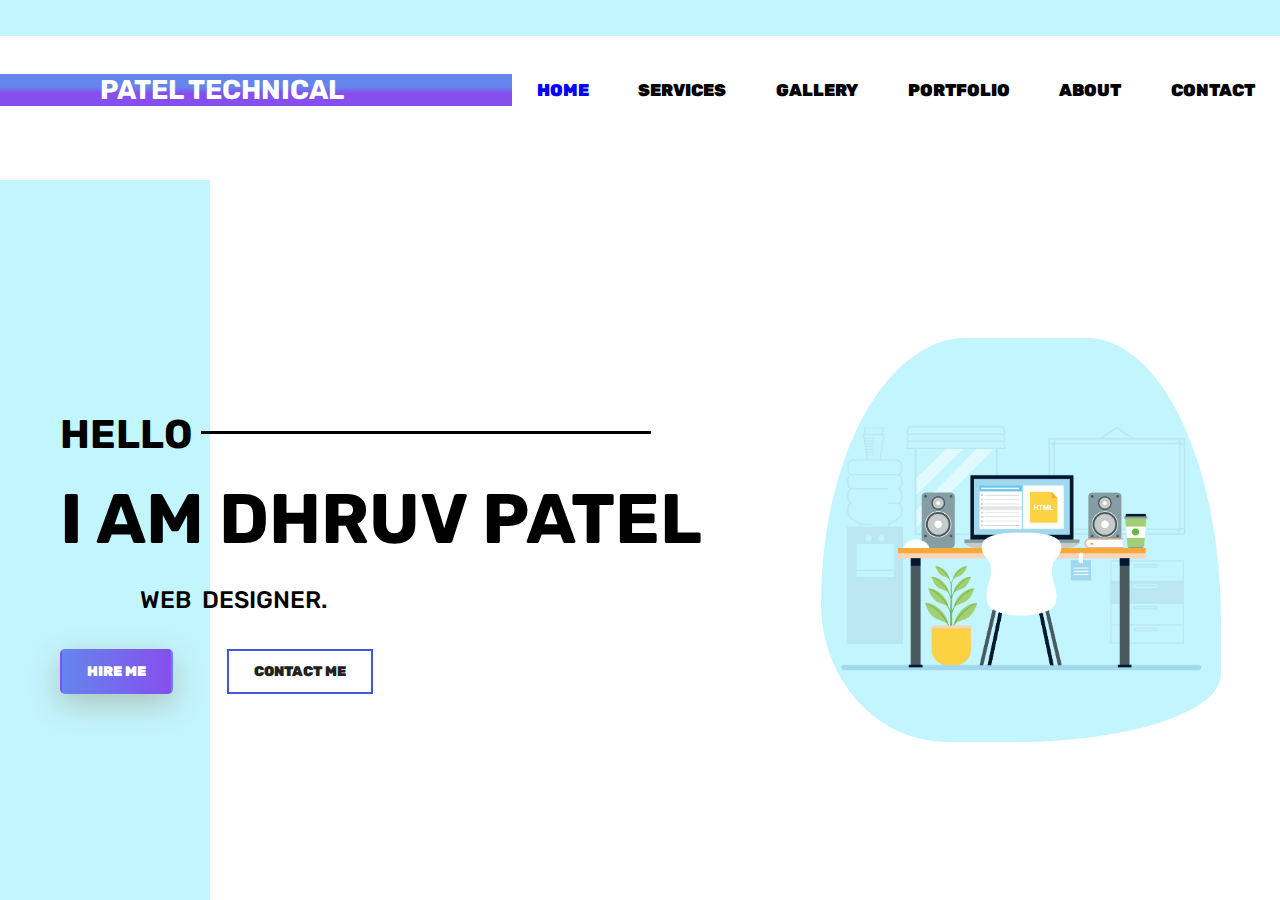
<file: Website Design 1/index.html>
<!DOCTYPE html>
<html lang="en">
<head>
    <meta charset="UTF-8">
    <meta name="viewport" content="width=device-width, initial-scale=1.0">
    <title>Web design 2</title>
    <link rel="stylesheet" type="text/css" href="style.css">
    <link rel="preconnect" href="https://fonts.gstatic.com">
<link href="https://fonts.googleapis.com/css2?family=Rubik&display=swap" rel="stylesheet">
</head>
<body>
    <header>
        <section class="navsection">
            <div class="logo">
                <h1>Patel Technical</h1>
            </div>
            <nav>
                <a href="#">Home</a>
                <a href="#">Services</a>
                <a href="#">Gallery</a>
                <a href="#">Portfolio</a>
                <a href="#">About</a>
                <a href="#">Contact</a>
            </nav>
        </section>

        <main>
            <div class="leftside">
                <h3>Hello</h3>
                <h1>I am Dhruv Patel</h1>
                <h2>Web Designer.</h2>
                <a class="btn1" href="#">Hire Me</a>
                <a class="btn2" href="#">Contact Me</a>
            </div>
            <div class="rightside">
                <img src="Resources\cartoon desk.png" width="600px" height="600px">   
            </div>
        </main>
    </header>
</body>
</html>
</file>
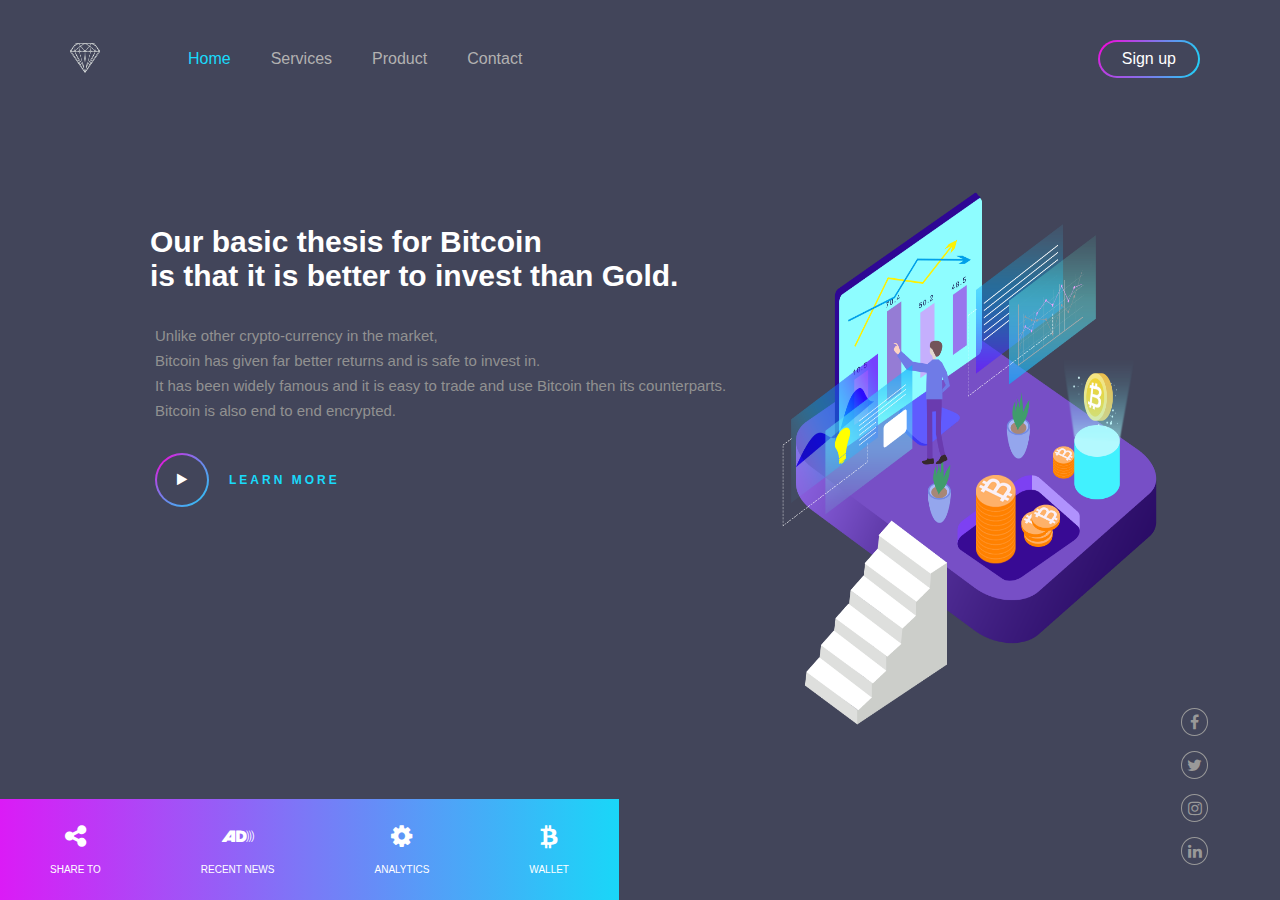
<file: Website Design 2/index.html>
<!DOCTYPE html-5>
<html>
<head>
    <Title>Crpto currency </Title>
    <link rel="stylesheet" type="text/css" href="style.css">
    <link rel="stylesheet" type="text/css" href="https://stackpath.bootstrapcdn.com/font-awesome/4.7.0/css/font-awesome.min.css">

</head>
<body>
    <div class="container">
        <div class="menu">
            <ul>
                <li class="logo"><img src="resources\PinClipart.com_diamond-images-clipart_206343.png"></li>
                <li class="active">Home</li>
                <li>Services</li>
                <li>Product</li>
                <li>Contact</li>
                <li><a href"#" class="signup-btn"><span>Sign up</span></a></li>
            </ul>
        </div>
        <div class="banner">
            <div class="app-text">
                <h1>Our basic thesis for Bitcoin<br> is that it is better to invest than Gold.</h1>
                <p>Unlike other crypto-currency in the market,<br> Bitcoin has given far better returns and is safe to invest in. <br>It has been widely famous and it is easy to trade and use Bitcoin then its counterparts.<br> Bitcoin is also end to end encrypted.</p>
                <div class="playbtn">
                    <div class="playbtn-innr"><i class="fa fa-play"></i></div>
                    <small><b>Learn more</b></small>
                </div>
            </div>
            <div class="app-picture">
                <img src="resources\bitcoin.png">
            </div>
        </div>

        <div class="quicklinks">
            <ul>
                <li><i class="fa fa-share-alt"></i><p>Share To</p></li>
                <li><i class="fa fa-audio-description"></i><p>Recent News</p></li>
                <li><i class="fa fa-cog"></i><p>Analytics</p></li>
                <li><i class="fa fa-btc"></i><p>Wallet</p></li>

            </ul>
        </div>

        <div class="socialicons">
            <ul>
                <li><a href="#"><i class="fa fa-facebook"></i></a></li>
                <li><a href="#"><i class="fa fa-twitter"></i></a></li>
                <li><a href="#"><i class="fa fa-instagram"></i></a></li>
                <li><a href="#"><i class="fa fa-linkedin"></i></a></li>
            </ul>
        </div>
    </div>
</body>
</html>
</file>
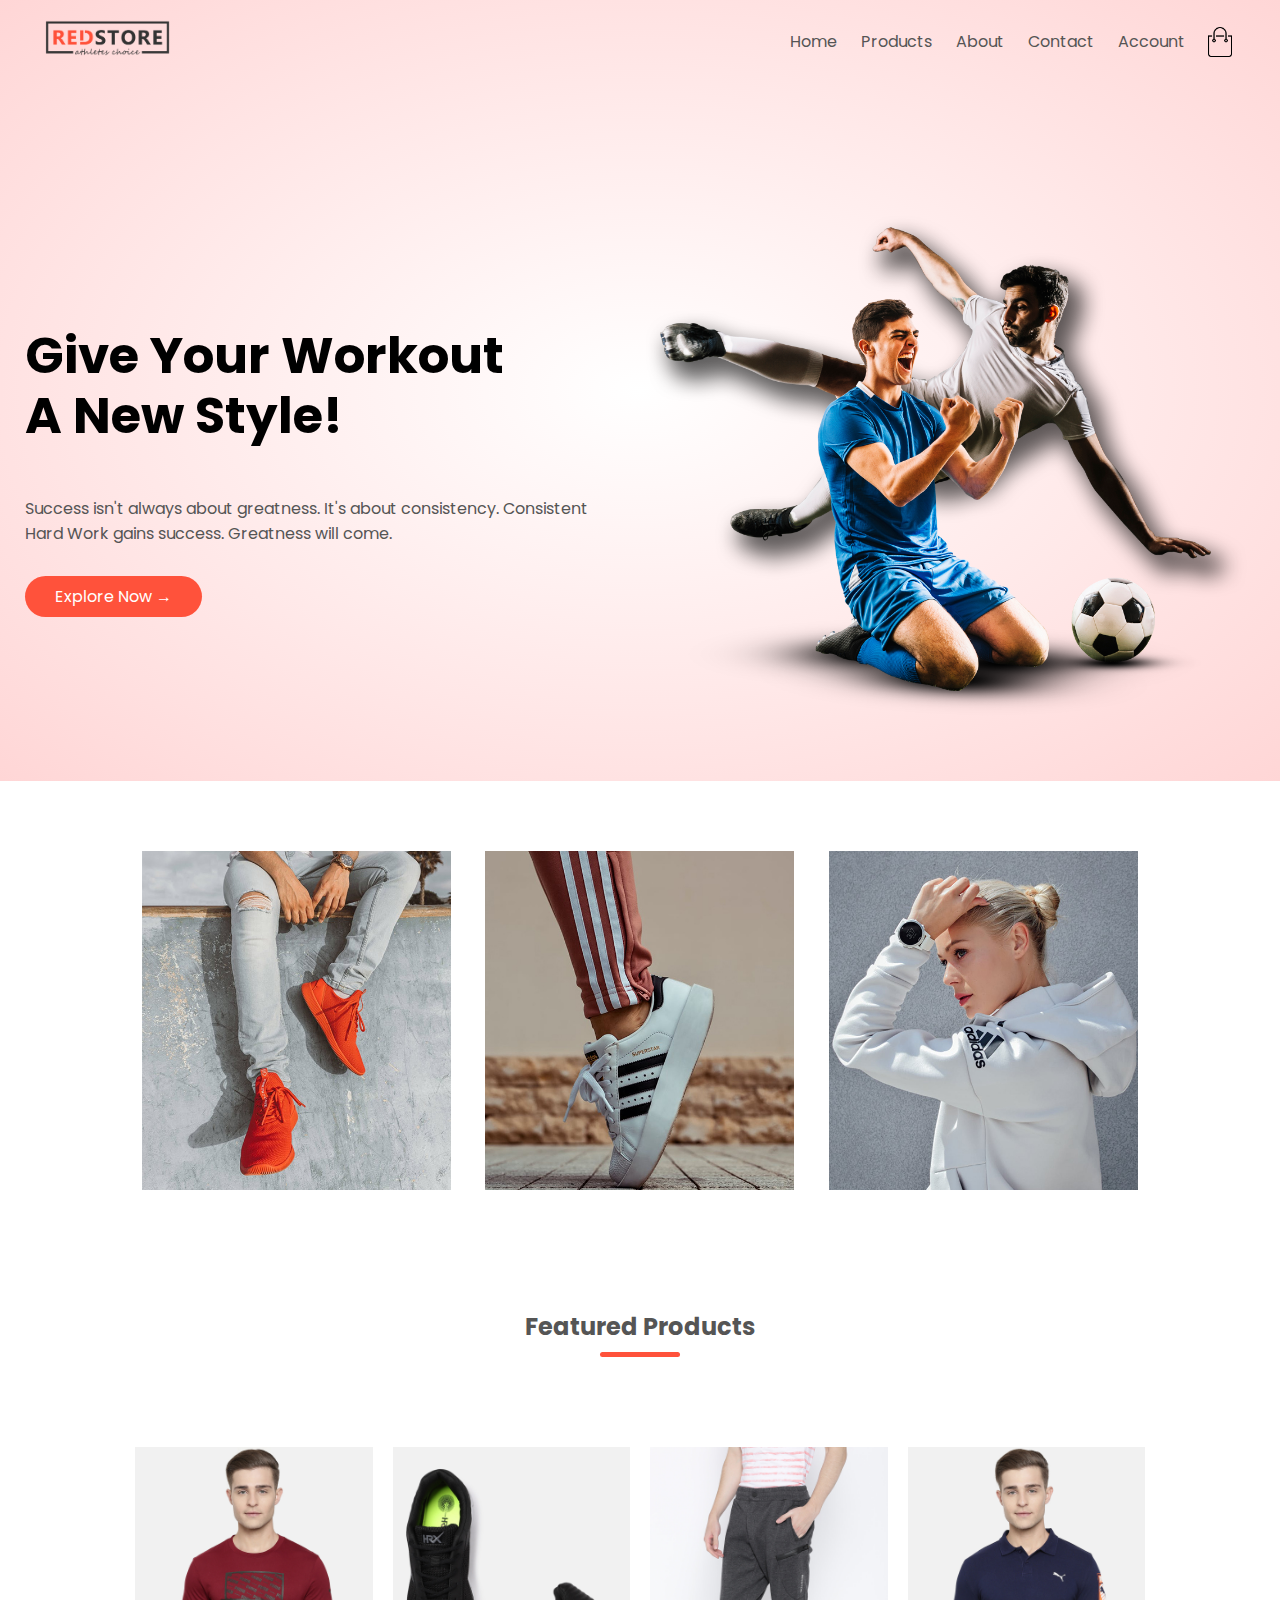
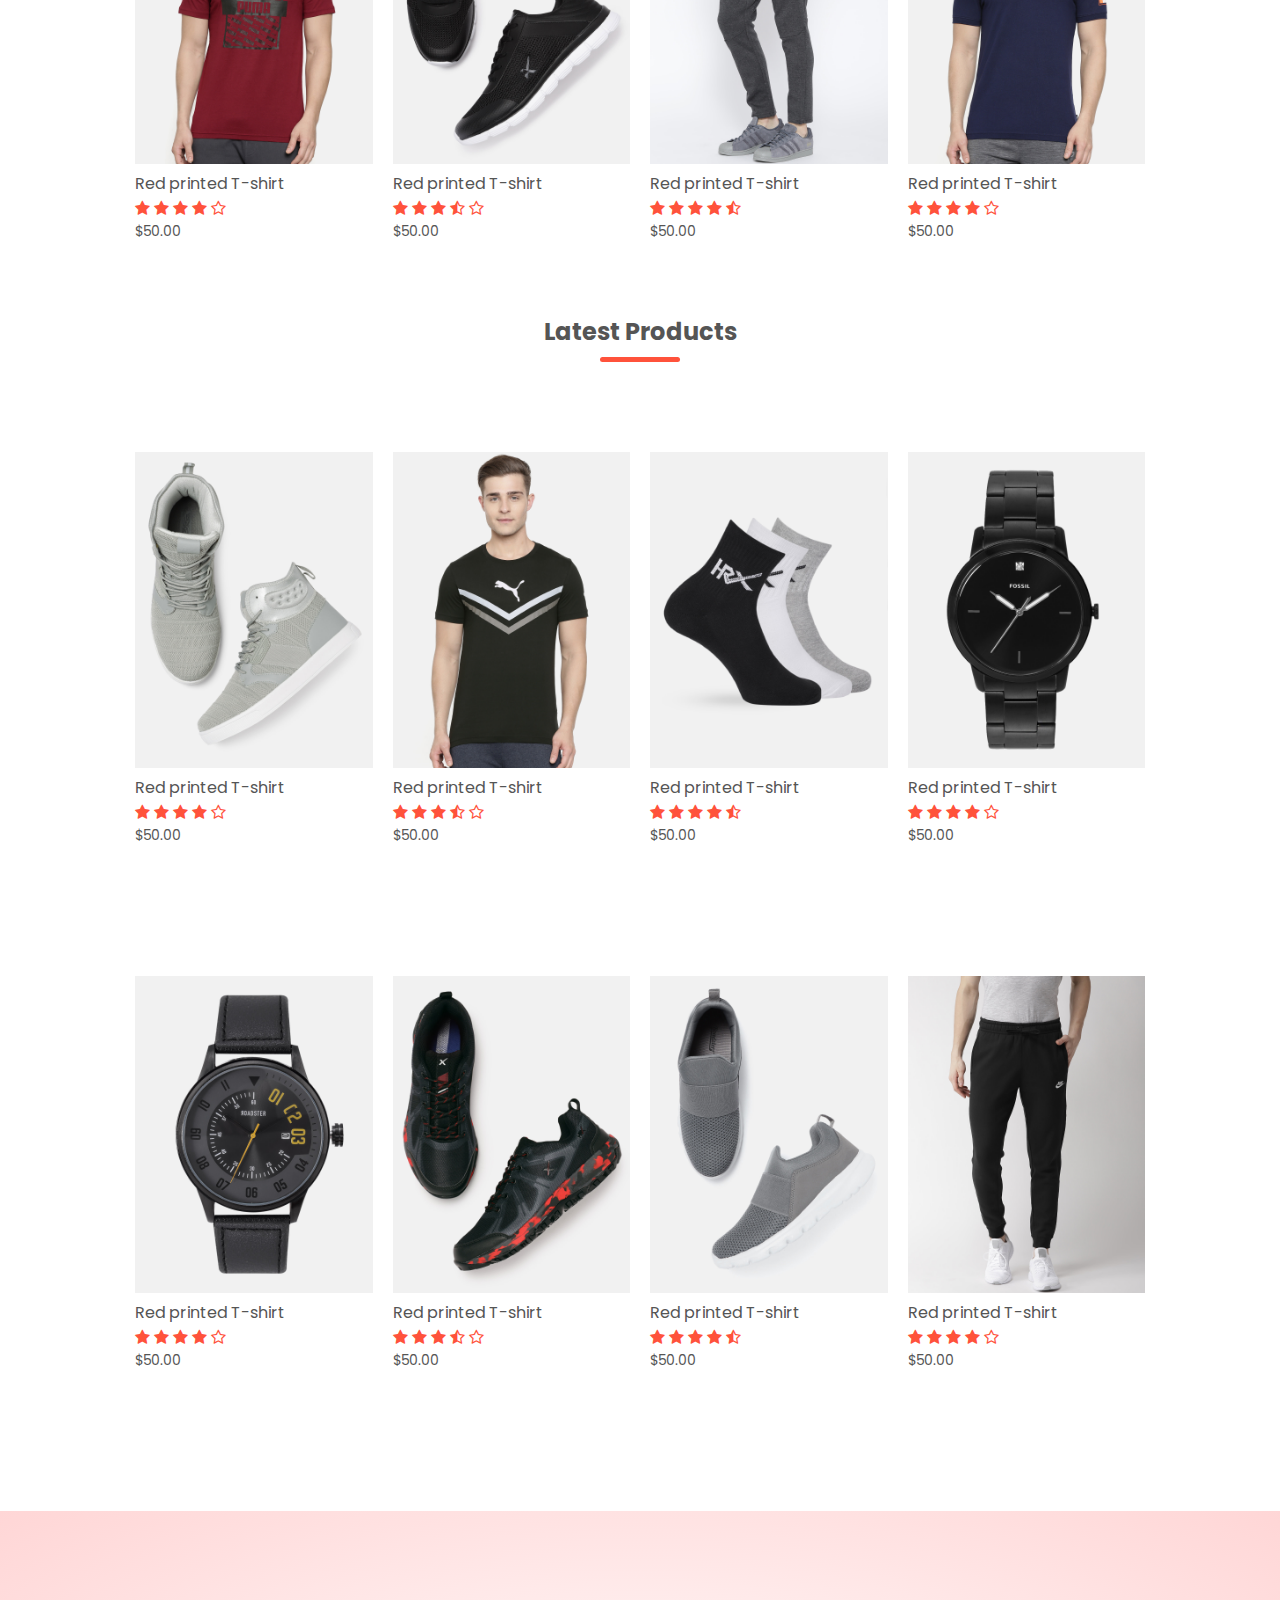
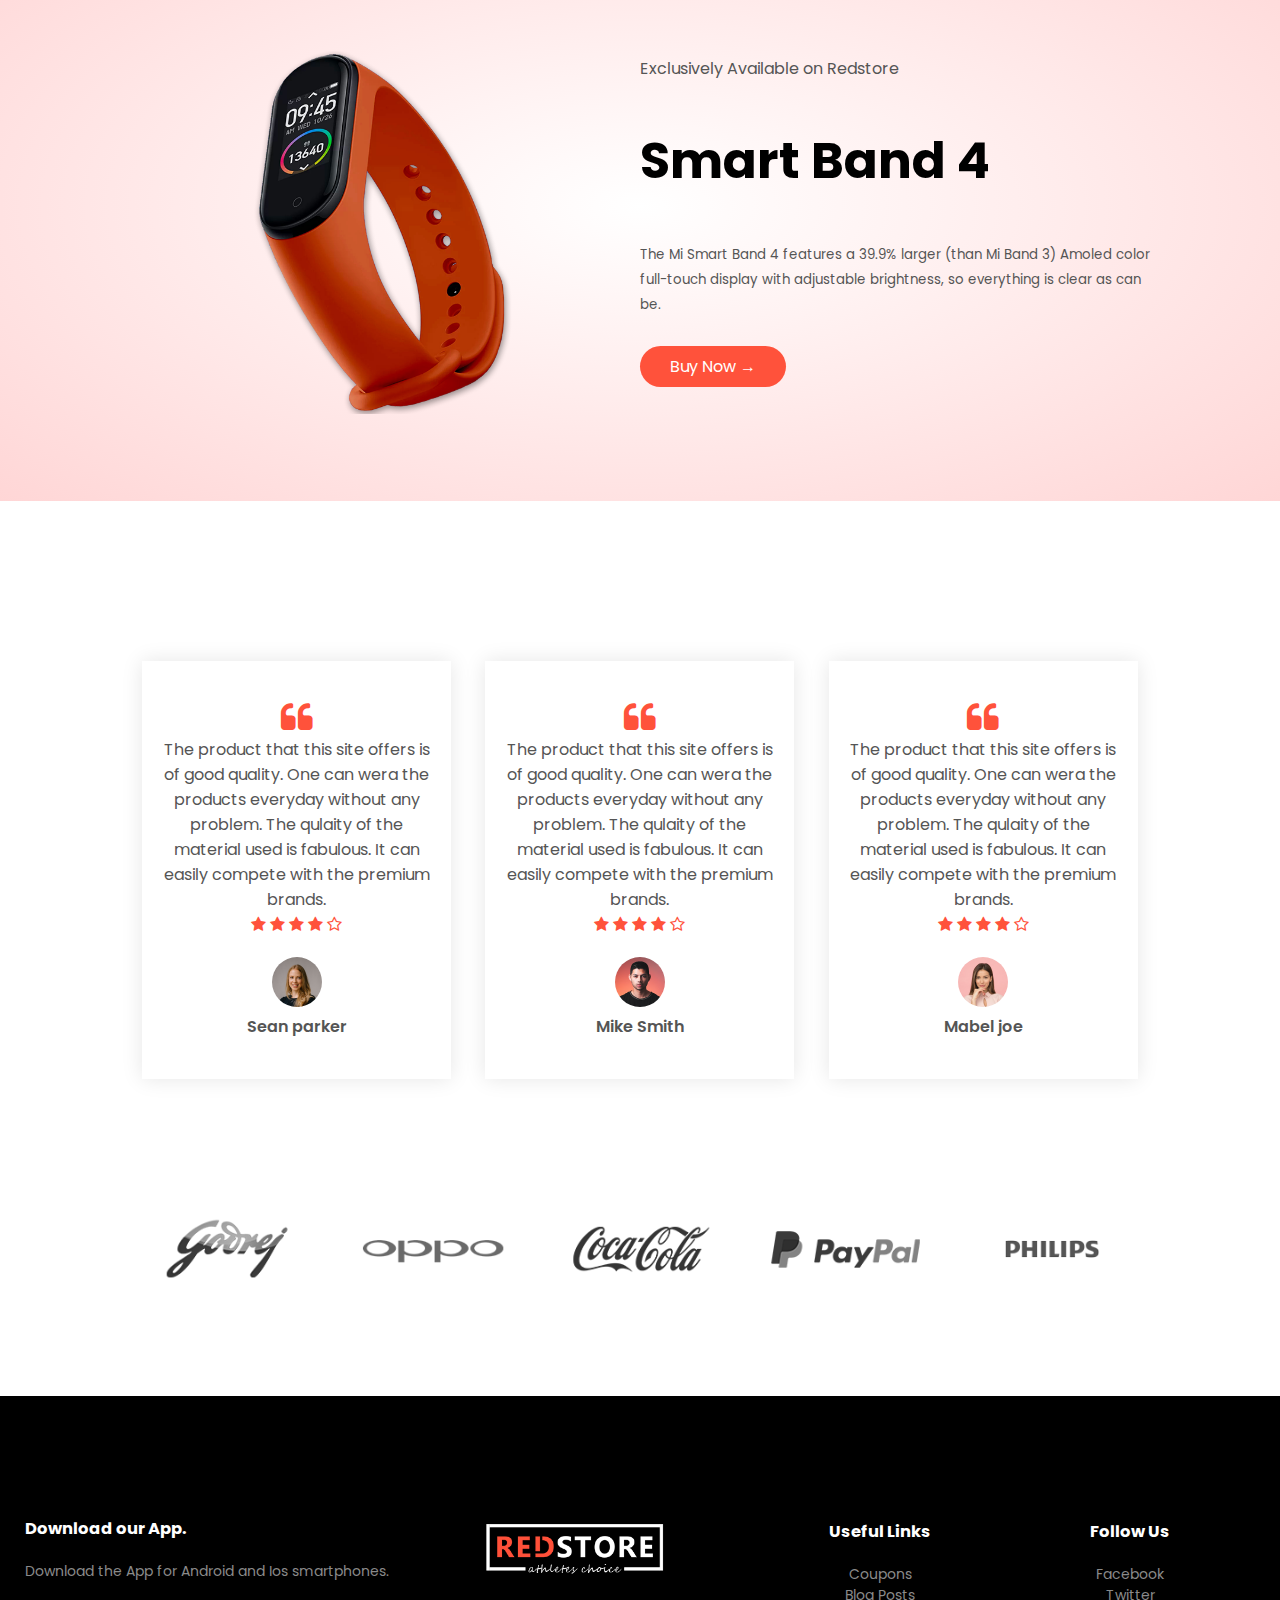
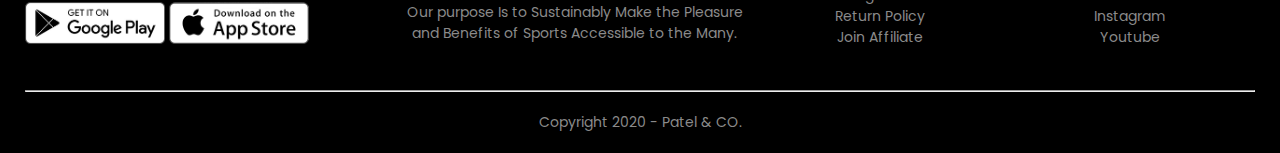
<file: Website Design 3/INDEX.HTML>
<!DOCTYPE html>
<html lang="en">

<head>
    <meta charset="UTF-8">
    <meta name="viewport" content="width=device-width" , initial scale=1.0>
    <title>Redstore | E-commerce Website</title>
    <link rel="stylesheet" type="text/css" href="style.css">
    <link rel="preconnect" href="https://fonts.gstatic.com">
    <link href="https://fonts.googleapis.com/css2?family=Poppins:wght@300;400;500;600;700&display=swap"
        rel="stylesheet">
    <link rel="stylesheet" href="https://stackpath.bootstrapcdn.com/font-awesome/4.7.0/css/font-awesome.min.css">
</head>

<body>
    <div class="header">
        <div class="container">
            <div class="navbar">
                <div class="logo">
                    <img src="images/logo.png" width="125px">
                </div>
                <nav>
                    <ul id="MenuItems">
                        <li><a href="INDEX.HTML">Home</a></li>
                        <li><a href="products.html">Products</a></li>
                        <li><a href="">About</a></li>
                        <li><a href="">Contact</a></li>
                        <li><a href="">Account</a></li>
                    </ul>
                </nav>
                <img src="images/cart.png" width="30px" height="30px">
                <img src="images/menu.png" class="menu-icon" onclick="menutoggle()">
            </div>
            <div class="row">
                <div class="col-2">
                    <h1> Give Your Workout<br> A New Style! </h1>
                    <p>Success isn't always about greatness. It's about consistency. Consistent<br> Hard Work gains
                        success. Greatness will come.</p>
                    <a href="products.html" class="btn">Explore Now &#8594</a>
                </div>
                <div class="col-2">
                    <img src="images/image1.png">
                </div>
            </div>
        </div>
    </div>



    <!----------featured categories----------->


    <div class="categories">
        <div class="small-container">
            <div class="row">
                <div class="col-3">
                    <img src="images/category-1.jpg">
                </div>
                <div class="col-3">
                    <img src="images/category-2.jpg">
                </div>
                <div class="col-3">
                    <img src="images/category-3.jpg">
                </div>
            </div>
        </div>
    </div>



    <!----------featured products---------->

    <div class="small-container">
        <h2 class="title">Featured Products</h2>
        <div class="row">
            <div class="col-4">
                <a href="product-details.html"><img src="images/product-1.jpg"></a>
                <a href="product-details.html"></a>
                <h4>Red printed T-shirt</h4></a>
                <div class="rating">
                    <i class="fa fa-star"></i>
                    <i class="fa fa-star"></i>
                    <i class="fa fa-star"></i>
                    <i class="fa fa-star"></i>
                    <i class="fa fa-star-o"></i>
                </div>
                <p> $50.00</p>
            </div>
            <div class="col-4">
                <img src="images/product-2.jpg">
                <h4>Red printed T-shirt</h4>
                <div class="rating">
                    <i class="fa fa-star"></i>
                    <i class="fa fa-star"></i>
                    <i class="fa fa-star"></i>
                    <i class="fa fa-star-half-o"></i>
                    <i class="fa fa-star-o"></i>
                </div>
                <p> $50.00</p>
            </div>
            <div class="col-4">
                <img src="images/product-3.jpg">
                <h4>Red printed T-shirt</h4>
                <div class="rating">
                    <i class="fa fa-star"></i>
                    <i class="fa fa-star"></i>
                    <i class="fa fa-star"></i>
                    <i class="fa fa-star"></i>
                    <i class="fa fa-star-half-o"></i>
                </div>
                <p> $50.00</p>
            </div>
            <div class="col-4">
                <img src="images/product-4.jpg">
                <h4>Red printed T-shirt</h4>
                <div class="rating">
                    <i class="fa fa-star"></i>
                    <i class="fa fa-star"></i>
                    <i class="fa fa-star"></i>
                    <i class="fa fa-star"></i>
                    <i class="fa fa-star-o"></i>
                </div>
                <p> $50.00</p>
            </div>
        </div>

        <!------------Latest products-------->

        <h2 class="title">Latest Products</h2>
        <div class="row">
            <div class="col-4">
                <img src="images/product-5.jpg">
                <h4>Red printed T-shirt</h4>
                <div class="rating">
                    <i class="fa fa-star"></i>
                    <i class="fa fa-star"></i>
                    <i class="fa fa-star"></i>
                    <i class="fa fa-star"></i>
                    <i class="fa fa-star-o"></i>
                </div>
                <p> $50.00</p>
            </div>
            <div class="col-4">
                <img src="images/product-6.jpg">
                <h4>Red printed T-shirt</h4>
                <div class="rating">
                    <i class="fa fa-star"></i>
                    <i class="fa fa-star"></i>
                    <i class="fa fa-star"></i>
                    <i class="fa fa-star-half-o"></i>
                    <i class="fa fa-star-o"></i>
                </div>
                <p> $50.00</p>
            </div>
            <div class="col-4">
                <img src="images/product-7.jpg">
                <h4>Red printed T-shirt</h4>
                <div class="rating">
                    <i class="fa fa-star"></i>
                    <i class="fa fa-star"></i>
                    <i class="fa fa-star"></i>
                    <i class="fa fa-star"></i>
                    <i class="fa fa-star-half-o"></i>
                </div>
                <p> $50.00</p>
            </div>
            <div class="col-4">
                <img src="images/product-8.jpg">
                <h4>Red printed T-shirt</h4>
                <div class="rating">
                    <i class="fa fa-star"></i>
                    <i class="fa fa-star"></i>
                    <i class="fa fa-star"></i>
                    <i class="fa fa-star"></i>
                    <i class="fa fa-star-o"></i>
                </div>
                <p> $50.00</p>
            </div>
        </div>

        <div class="row">
            <div class="col-4">
                <img src="images/product-9.jpg">
                <h4>Red printed T-shirt</h4>
                <div class="rating">
                    <i class="fa fa-star"></i>
                    <i class="fa fa-star"></i>
                    <i class="fa fa-star"></i>
                    <i class="fa fa-star"></i>
                    <i class="fa fa-star-o"></i>
                </div>
                <p> $50.00</p>
            </div>
            <div class="col-4">
                <img src="images/product-10.jpg">
                <h4>Red printed T-shirt</h4>
                <div class="rating">
                    <i class="fa fa-star"></i>
                    <i class="fa fa-star"></i>
                    <i class="fa fa-star"></i>
                    <i class="fa fa-star-half-o"></i>
                    <i class="fa fa-star-o"></i>
                </div>
                <p> $50.00</p>
            </div>
            <div class="col-4">
                <img src="images/product-11.jpg">
                <h4>Red printed T-shirt</h4>
                <div class="rating">
                    <i class="fa fa-star"></i>
                    <i class="fa fa-star"></i>
                    <i class="fa fa-star"></i>
                    <i class="fa fa-star"></i>
                    <i class="fa fa-star-half-o"></i>
                </div>
                <p> $50.00</p>
            </div>
            <div class="col-4">
                <img src="images/product-12.jpg">
                <h4>Red printed T-shirt</h4>
                <div class="rating">
                    <i class="fa fa-star"></i>
                    <i class="fa fa-star"></i>
                    <i class="fa fa-star"></i>
                    <i class="fa fa-star"></i>
                    <i class="fa fa-star-o"></i>
                </div>
                <p> $50.00</p>
            </div>
        </div>

    </div>

    <!---------- OFFER ---------->

    <div class="offer">
        <div class="small-container">
            <div class="row">
                <div class="col-2">
                    <img src="images/exclusive.png" class="offer-img">
                </div>
                <div class="col-2">
                    <p>Exclusively Available on Redstore</p>
                    <h1>Smart Band 4</h1>
                    <small>The Mi Smart Band 4 features a 39.9% larger (than Mi Band 3) Amoled color full-touch display
                        with adjustable brightness, so everything is clear as can be.</small>
                    <br>
                    <a href="" class="btn">Buy Now &#8594;</a>
                </div>
            </div>
        </div>
    </div>

    <!-- testimonial -->

    <div class="testimonial">
        <div class="small-container">
            <div class="row">
                <div class="col-3">
                    <i class="fa fa-quote-left"></i>
                    <p>The product that this site offers is of good quality. One can wera the products everyday without
                        any problem. The qulaity of the material used is fabulous. It can easily compete with the
                        premium brands. </p>
                    <div class="rating">
                        <i class="fa fa-star"></i>
                        <i class="fa fa-star"></i>
                        <i class="fa fa-star"></i>
                        <i class="fa fa-star"></i>
                        <i class="fa fa-star-o"></i>
                    </div>
                    <img src="images/user-1.png">
                    <h3>Sean parker</h3>
                </div>

                <div class="col-3">
                    <i class="fa fa-quote-left"></i>
                    <p>The product that this site offers is of good quality. One can wera the products everyday without
                        any problem. The qulaity of the material used is fabulous. It can easily compete with the
                        premium brands. </p>
                    <div class="rating">
                        <i class="fa fa-star"></i>
                        <i class="fa fa-star"></i>
                        <i class="fa fa-star"></i>
                        <i class="fa fa-star"></i>
                        <i class="fa fa-star-o"></i>
                    </div>
                    <img src="images/user-2.png">
                    <h3>Mike Smith</h3>
                </div>

                <div class="col-3">
                    <i class="fa fa-quote-left"></i>
                    <p>The product that this site offers is of good quality. One can wera the products everyday without
                        any problem. The qulaity of the material used is fabulous. It can easily compete with the
                        premium brands. </p>
                    <div class="rating">
                        <i class="fa fa-star"></i>
                        <i class="fa fa-star"></i>
                        <i class="fa fa-star"></i>
                        <i class="fa fa-star"></i>
                        <i class="fa fa-star-o"></i>
                    </div>
                    <img src="images/user-3.png">
                    <h3>Mabel joe</h3>
                </div>

            </div>
        </div>
    </div>


    <!------------- Brands ------------>

    <div class="brands">
        <div class="small-container">
            <div class="row">
                <div class="col-5">
                    <img src="images/logo-godrej.png">
                </div>
                <div class="col-5">
                    <img src="images/logo-oppo.png">
                </div>
                <div class="col-5">
                    <img src="images/logo-coca-cola.png">
                </div>
                <div class="col-5">
                    <img src="images/logo-paypal.png">
                </div>
                <div class="col-5">
                    <img src="images/logo-philips.png">
                </div>
            </div>
        </div>
    </div>


    <!-- ----------  Footer   ----------- -->

    <div class="footer">
        <div class="container">
            <div class="row">
                <div class="footer-col-1">
                    <h3>Download our App.</h3>
                    <p>Download the App for Android and Ios smartphones.</p>
                    <div class="applogo">
                        <img src="images/play-store.png">
                        <img src="images/app-store.png">
                    </div>
                </div>
                <div class="footer-col-2">
                    <img src="images/logo-white.png">
                    <p>Our purpose Is to Sustainably Make the Pleasure and Benefits of Sports Accessible to the Many.
                    </p>
                </div>
                <div class="footer-col-3">
                    <h3>Useful Links</h3>
                    <ul>
                        <li>Coupons</li>
                        <li>Blog Posts</li>
                        <li>Return Policy</li>
                        <li>Join Affiliate</li>
                    </ul>
                </div>
                <div class="footer-col-4">
                    <h3>Follow Us</h3>
                    <ul>
                        <li>Facebook</li>
                        <li>Twitter</li>
                        <li>Instagram</li>
                        <li>Youtube</li>
                    </ul>
                </div>
            </div>
            <hr>
            <p class="copyright">Copyright 2020 - Patel & CO.</p>
        </div>
    </div>

    <!------ js for toggle menu ------>

    <script>
        var MenuItems = document.getElementById("MenuItems");
        MenuItems.style.maxHeight = "0px";

        function menutoggle() {
            if (MenuItems.style.maxHeight == "0px") {
                MenuItems.style.maxHeight = "200px";
            } else {
                MenuItems.style.maxHeight = "0px";
            }
        }
    </script>




</body>

</html>
</file>
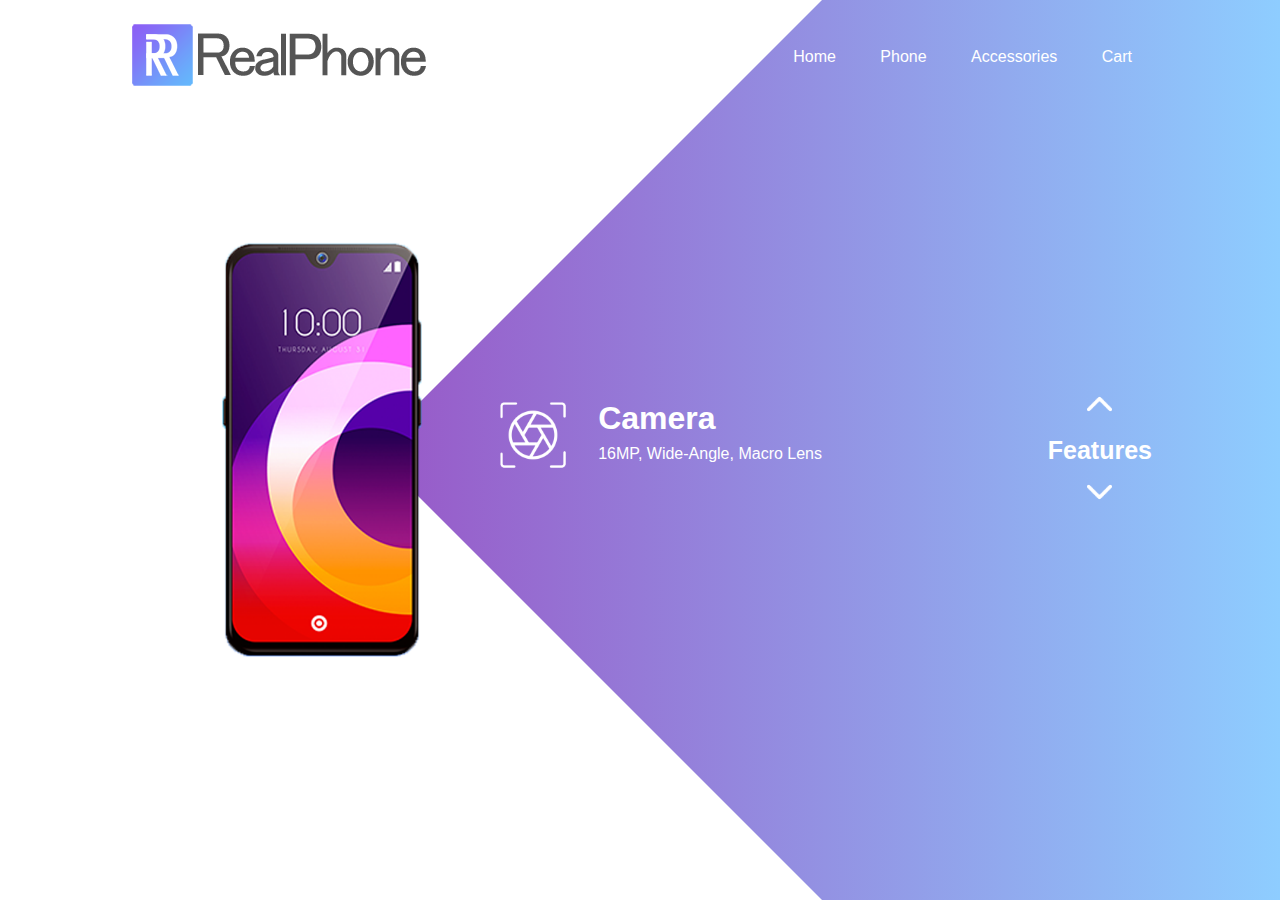
<file: Website Design 8/index.html>
<!DOCTYPE html>
<html lang="en">

<head>
    <meta charset="UTF-8">
    <meta http-equiv="X-UA-Compatible" content="IE=edge">
    <meta name="viewport" content="width=device-width, initial-scale=1.0">
    <title>JavaScript Design</title>
    <link rel="stylesheet" href="style.css">
</head>

<body>

    <div class="main">
        <nav>
            <div class="logo">
                <img src="./images/logo.png" alt="">
            </div>
            <div class="nav-links">
                <ul>
                    <li><a href="#">Home</a></li>
                    <li><a href="#">Phone</a></li>
                    <li><a href="#">Accessories</a></li>
                    <li><a href="#">Cart</a></li>
                </ul>
            </div>
        </nav>

        <div class="information">
            <div class="overlay"></div>
            <img src="./images/mobile.png" class="mobile" alt="">
            <div id="circle">
                <div class="feature one">
                    <img src="./images/camera.png" alt="" srcset="">
                    <div>
                        <h1>Camera</h1>
                        <p>16MP, Wide-Angle, Macro Lens</p>
                    </div>
                </div>
                <div class="feature two">
                    <img src="./images/processor.png" alt="" srcset="">
                    <div>
                        <h1>Processor</h1>
                        <p>Sanpdragon - 888, Octa-core 3ghz</p>
                    </div>
                </div>
                <div class="feature three">
                    <img src="./images/display.png" alt="">
                    <div>
                        <h1>Display</h1>
                        <p>6.5" Super Amoled Display</p>
                    </div>
                </div>
                <div class="feature four">
                    <img src="./images/battery.png" alt="">
                    <div>
                        <h1>Battery</h1>
                        <p>5000mah Big Battery</p>
                    </div>
                </div>
            </div>
        </div>

        <div class="controls">
            <img src="./images/arrow.png" alt="" id="upbtn">
            <h3>Features</h3>
            <img src="./images/arrow.png" alt="" id="downbtn">
        </div>

    </div>




    <script>
        var rotateSum;
        var circle = document.getElementById("circle");
        var upbtn = document.getElementById("upbtn");
        var downbt = document.getElementById("downbtn");

        var rotateValue = circle.style.transform;
        var rotateSum;

        upbtn.onclick = function () {
            rotateSum = rotateValue + "rotate(-90deg)";
            circle.style.transform = rotateSum;
            rotateValue = rotateSum;
        }

        downbtn.onclick = function () {
            rotateSum = rotateValue + "rotate(+90deg)";
            circle.style.transform = rotateSum;
            rotateValue = rotateSum;
        }
    </script>


</body>

</html>
</file>
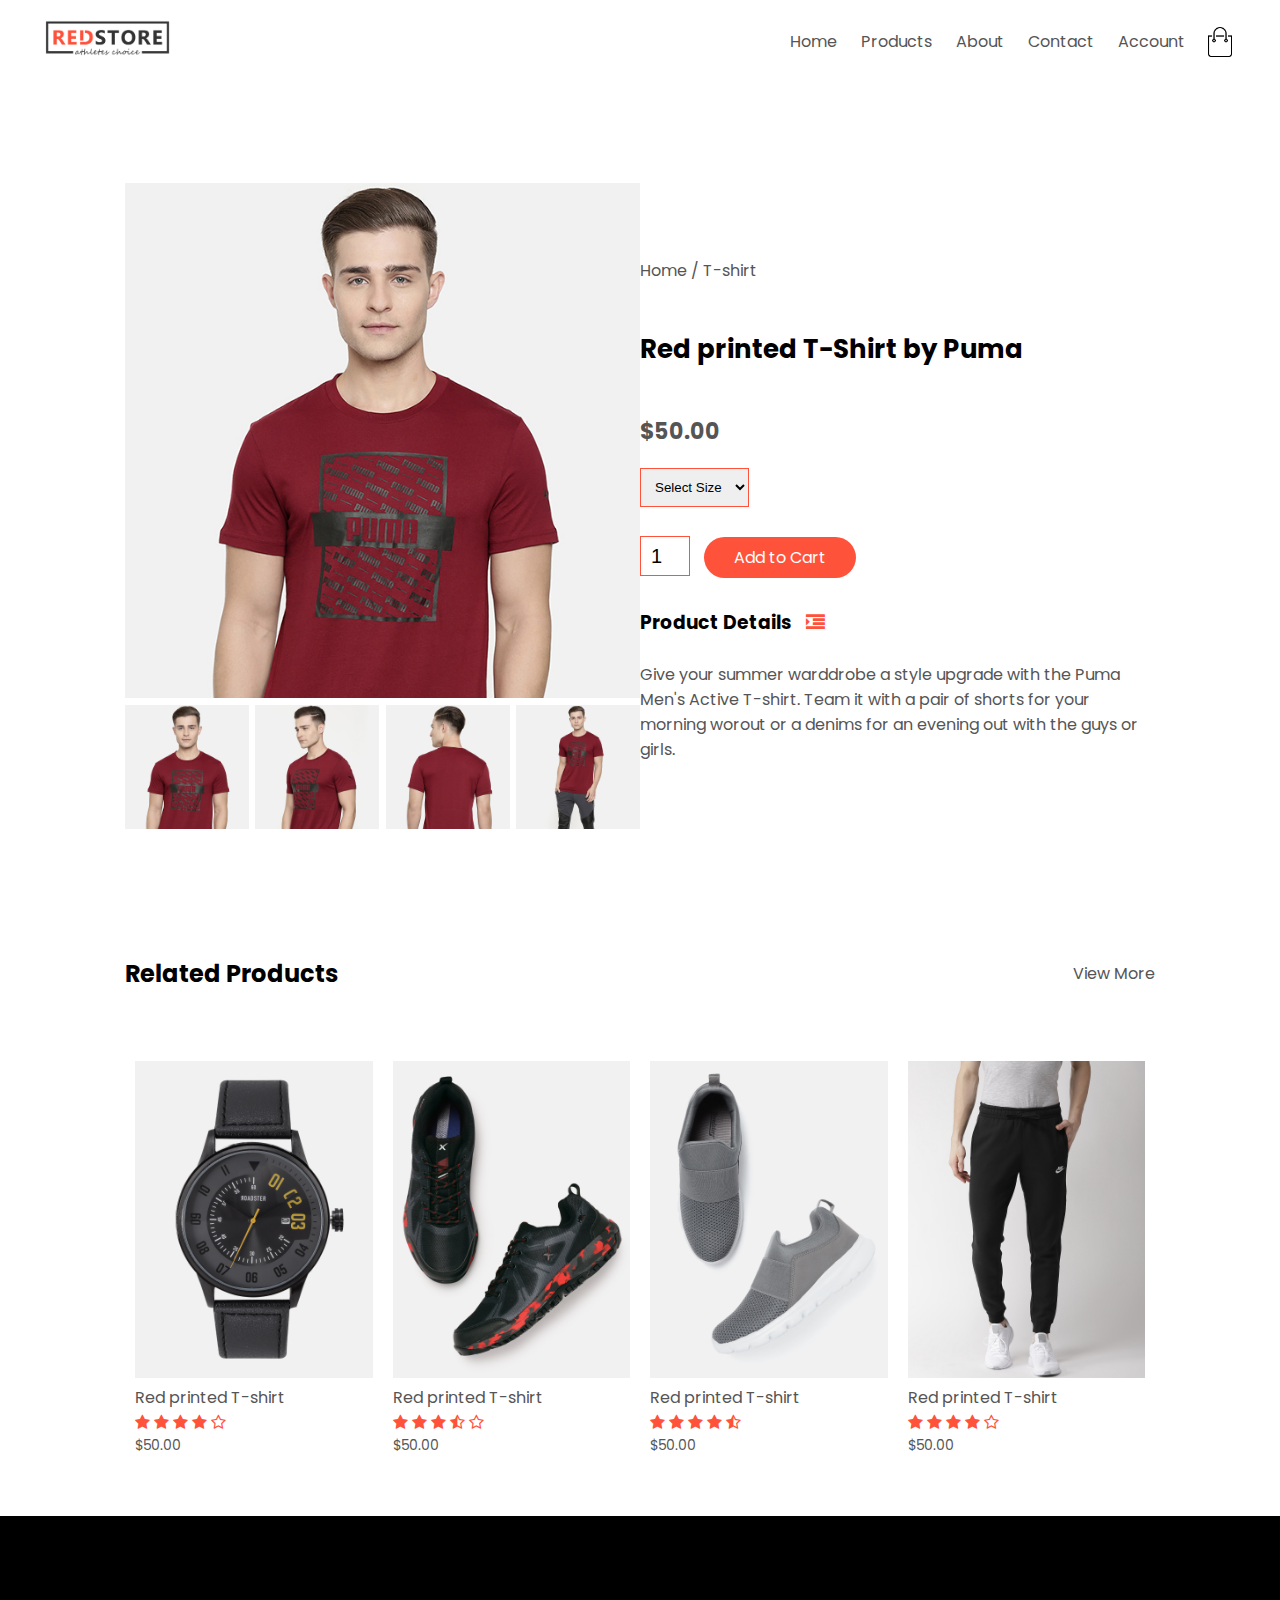
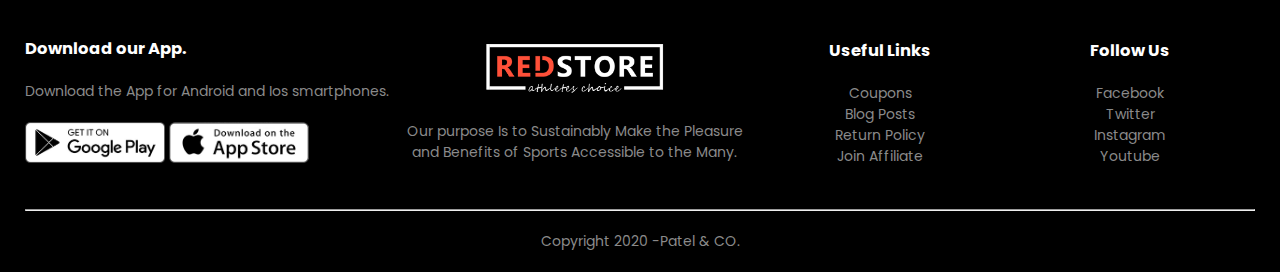
<file: Website Design 3/product-details.html>
<!DOCTYPE html>
<html lang="en">

<head>
    <meta charset="UTF-8">
    <meta name="viewport" content="width=device-width" , initial scale=1.0>
    <title>All products - Redstore</title>
    <link rel="stylesheet" type="text/css" href="style.css">
    <link rel="preconnect" href="https://fonts.gstatic.com">
    <link href="https://fonts.googleapis.com/css2?family=Poppins:wght@300;400;500;600;700&display=swap"
        rel="stylesheet">
    <link rel="stylesheet" href="https://stackpath.bootstrapcdn.com/font-awesome/4.7.0/css/font-awesome.min.css">
</head>

<body>
    <div class="container">
        <div class="navbar">
            <div class="logo">
                <img src="images/logo.png" width="125px">
            </div>
            <nav>
                <ul id="MenuItems">
                    <li><a href="INDEX.HTML">Home</a></li>
                    <li><a href="products.html">Products</a></li>
                    <li><a href="">About</a></li>
                    <li><a href="">Contact</a></li>
                    <li><a href="">Account</a></li>
                </ul>
            </nav>
            <img src="images/cart.png" width="30px" height="30px">
            <img src="images/menu.png" class="menu-icon" onclick="menutoggle()">
        </div>
    </div>


    <!-----------Single Product Details --------->


    <div class="small-container single-product">
        <div class="row">
            <div class="col-2">
                <img src="images/gallery-1.jpg" width="100%" id="ProductImg">

                <div class="small-img-row">
                    <div class="small-img-col">
                        <img src="images/gallery-1.jpg" width="100%" class="small-img">
                    </div>
                    <div class="small-img-col">
                        <img src="images/gallery-2.jpg" width="100%" class="small-img">
                    </div>
                    <div class="small-img-col">
                        <img src="images/gallery-3.jpg" width="100%" class="small-img">
                    </div>
                    <div class="small-img-col">
                        <img src="images/gallery-4.jpg" width="100%" class="small-img">
                    </div>
                </div>



            </div>
            <div class="col-2">
                <p class="single-p">Home / T-shirt</p>
                <h1>Red printed T-Shirt by Puma</h1>
                <h4>$50.00</h4>
                <select>
                    <option>Select Size</option>
                    <option>XXL</option>
                    <option>XL</option>
                    <option>L</option>
                    <option>M</option>
                    <option>S</option>
                </select>
                <input type="number" value="1">
                <a href="" class="btn">Add to Cart</a>

                <h3>Product Details <i class="fa fa-indent"></i></h3>
                <br>
                <p>Give your summer warddrobe a style upgrade with the Puma Men's Active T-shirt. Team it with a pair of
                    shorts for your morning worout or a denims for an evening out with the guys or girls.</p>

            </div>
        </div>
    </div>

    <!-- ------- Title ------- -->

    <div class="small-container">
        <div class="row row-2">
            <h2>Related Products</h2>
            <p>View More</p>
        </div>
    </div>




    <div class="small-container">
        <div class="row">
            <div class="col-4">
                <img src="images/product-9.jpg">
                <h4>Red printed T-shirt</h4>
                <div class="rating">
                    <i class="fa fa-star"></i>
                    <i class="fa fa-star"></i>
                    <i class="fa fa-star"></i>
                    <i class="fa fa-star"></i>
                    <i class="fa fa-star-o"></i>
                </div>
                <p> $50.00</p>
            </div>
            <div class="col-4">
                <img src="images/product-10.jpg">
                <h4>Red printed T-shirt</h4>
                <div class="rating">
                    <i class="fa fa-star"></i>
                    <i class="fa fa-star"></i>
                    <i class="fa fa-star"></i>
                    <i class="fa fa-star-half-o"></i>
                    <i class="fa fa-star-o"></i>
                </div>
                <p> $50.00</p>
            </div>
            <div class="col-4">
                <img src="images/product-11.jpg">
                <h4>Red printed T-shirt</h4>
                <div class="rating">
                    <i class="fa fa-star"></i>
                    <i class="fa fa-star"></i>
                    <i class="fa fa-star"></i>
                    <i class="fa fa-star"></i>
                    <i class="fa fa-star-half-o"></i>
                </div>
                <p> $50.00</p>
            </div>
            <div class="col-4">
                <img src="images/product-12.jpg">
                <h4>Red printed T-shirt</h4>
                <div class="rating">
                    <i class="fa fa-star"></i>
                    <i class="fa fa-star"></i>
                    <i class="fa fa-star"></i>
                    <i class="fa fa-star"></i>
                    <i class="fa fa-star-o"></i>
                </div>
                <p> $50.00</p>
            </div>
        </div>


    </div>

    <!-- ----------  Footer   ----------- -->

    <div class="footer">
        <div class="container">
            <div class="row">
                <div class="footer-col-1">
                    <h3>Download our App.</h3>
                    <p>Download the App for Android and Ios smartphones.</p>
                    <div class="applogo">
                        <img src="images/play-store.png">
                        <img src="images/app-store.png">
                    </div>
                </div>
                <div class="footer-col-2">
                    <img src="images/logo-white.png">
                    <p>Our purpose Is to Sustainably Make the Pleasure and Benefits of Sports Accessible to the Many.
                    </p>
                </div>
                <div class="footer-col-3">
                    <h3>Useful Links</h3>
                    <ul>
                        <li>Coupons</li>
                        <li>Blog Posts</li>
                        <li>Return Policy</li>
                        <li>Join Affiliate</li>
                    </ul>
                </div>
                <div class="footer-col-4">
                    <h3>Follow Us</h3>
                    <ul>
                        <li>Facebook</li>
                        <li>Twitter</li>
                        <li>Instagram</li>
                        <li>Youtube</li>
                    </ul>
                </div>
            </div>
            <hr>
            <p class="copyright">Copyright 2020 -Patel & CO.</p>
        </div>
    </div>

    <!------ js for toggle menu ------>

    <script>
        var MenuItems = document.getElementById("MenuItems");
        MenuItems.style.maxHeight = "0px";

        function menutoggle() {
            if (MenuItems.style.maxHeight == "0px") {
                MenuItems.style.maxHeight = "200px";
            } else {
                MenuItems.style.maxHeight = "0px";
            }
        }
    </script>


    <!-- ------- JS for product gallery------------ -->

    <script>
        var ProductImg = document.getElementById("ProductImg");
        var SmallImg = document.getElementsByClassName("small-img");

        SmallImg[0].onclick = function () {
            ProductImg.src = SmallImg[0].src;
        }
        SmallImg[1].onclick = function () {
            ProductImg.src = SmallImg[1].src;
        }
        SmallImg[2].onclick = function () {
            ProductImg.src = SmallImg[2].src;
        }
        SmallImg[3].onclick = function () {
            ProductImg.src = SmallImg[3].src;
        }
    </script>


</body>

</html>
</file>
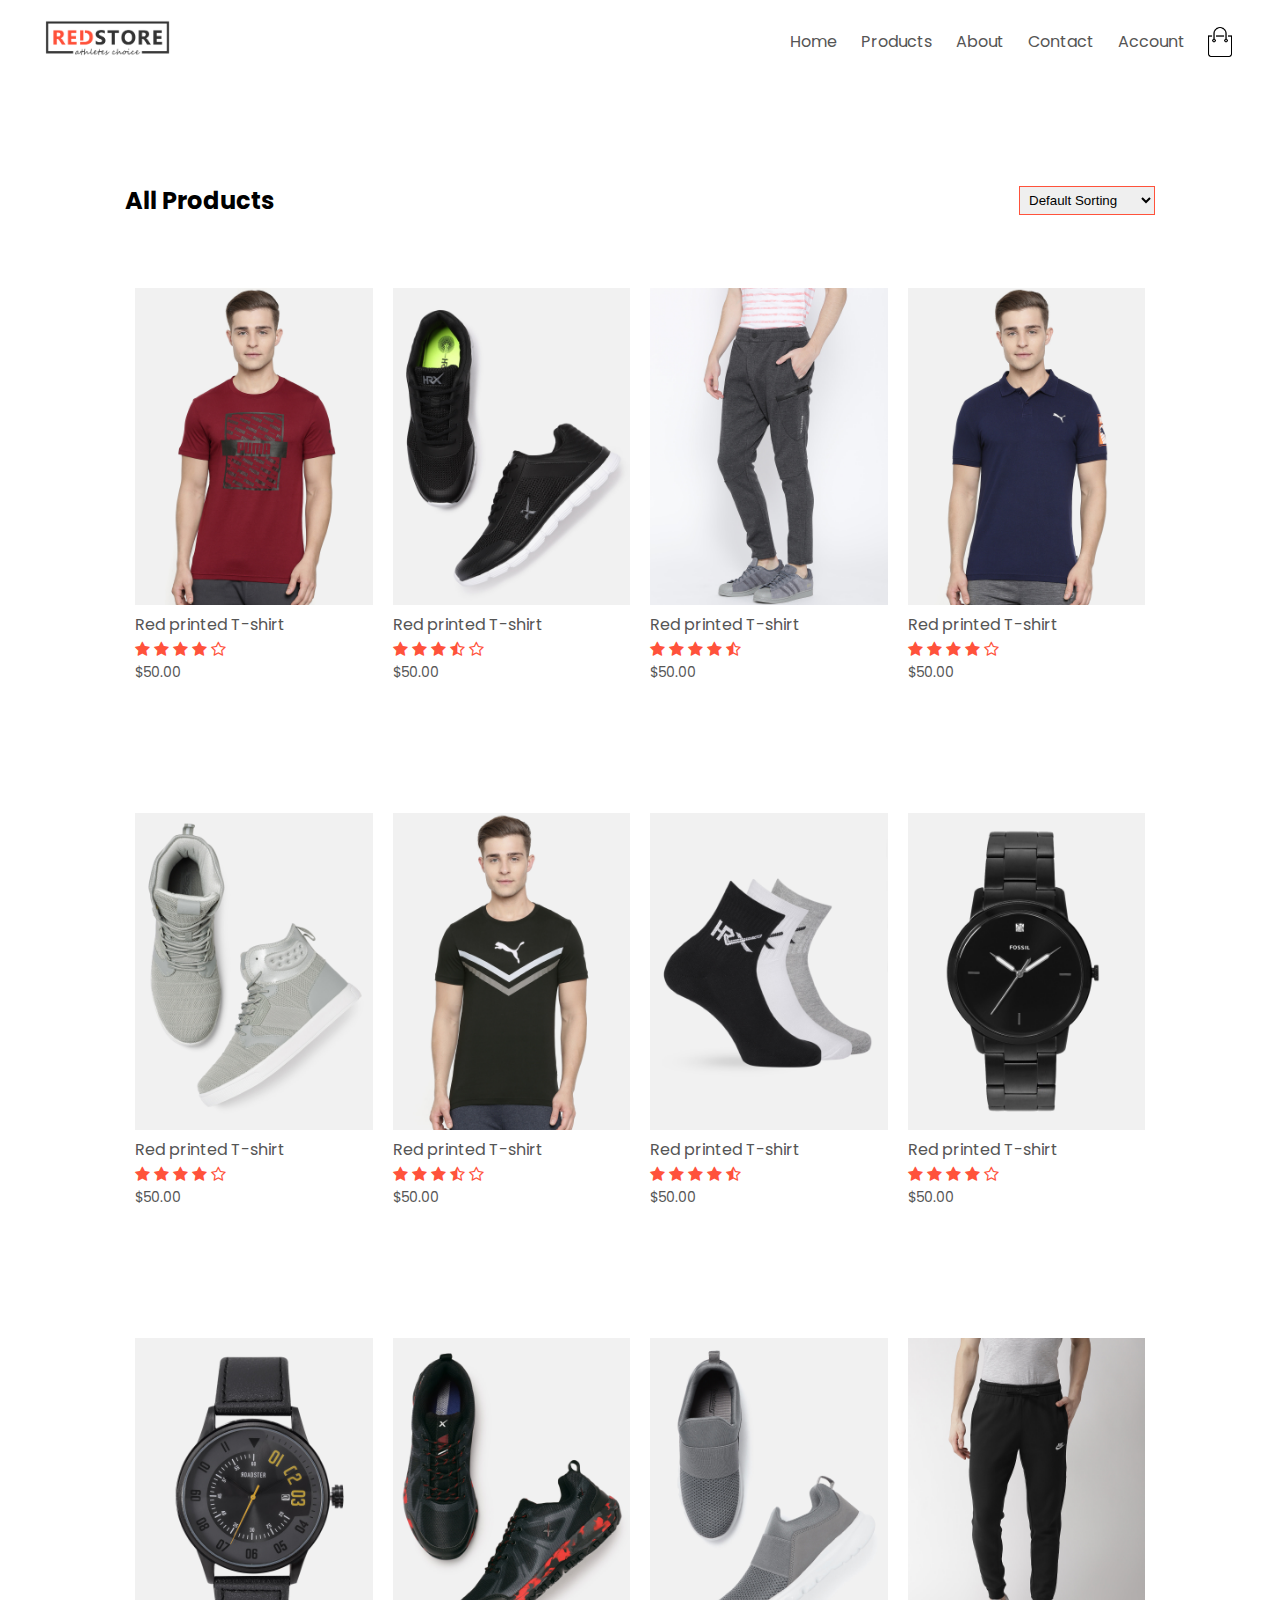
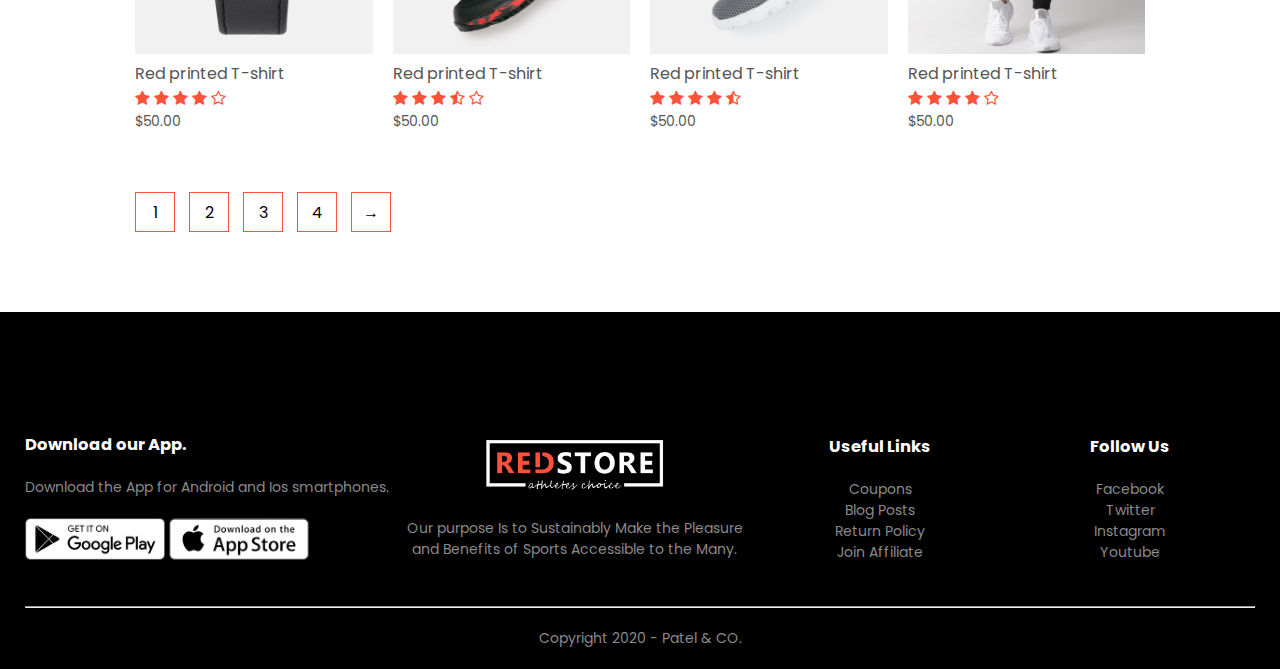
<file: Website Design 3/products.html>
<!DOCTYPE html>
<html lang="en">

<head>
    <meta charset="UTF-8">
    <meta name="viewport" content="width=device-width" , initial scale=1.0>
    <title>All products - Redstore</title>
    <link rel="stylesheet" type="text/css" href="style.css">
    <link rel="preconnect" href="https://fonts.gstatic.com">
    <link href="https://fonts.googleapis.com/css2?family=Poppins:wght@300;400;500;600;700&display=swap"
        rel="stylesheet">
    <link rel="stylesheet" href="https://stackpath.bootstrapcdn.com/font-awesome/4.7.0/css/font-awesome.min.css">
</head>

<body>
    <div class="container">
        <div class="navbar">
            <div class="logo">
                <img src="images/logo.png" width="125px">
            </div>
            <nav>
                <ul id="MenuItems">
                    <li><a href="INDEX.HTML">Home</a></li>
                    <li><a href="">Products</a></li>
                    <li><a href="">About</a></li>
                    <li><a href="">Contact</a></li>
                    <li><a href="">Account</a></li>
                </ul>
            </nav>
            <img src="images/cart.png" width="30px" height="30px">
            <img src="images/menu.png" class="menu-icon" onclick="menutoggle()">
        </div>
    </div>





    <div class="small-container">
        <div class="row row-2">
            <h2>All Products</h2>
            <select>
                <option>Default Sorting</option>
                <option>Sort by price</option>
                <option>Sort by popularity</option>
                <option>Sort by rating</option>
                <option>Sort by sale</option>
            </select>
        </div>




        <div class="row">
            <div class="col-4">
                <a href="product-details.html"><img src="images/product-1.jpg"></a>
                <h4>Red printed T-shirt</h4>
                <div class="rating">
                    <i class="fa fa-star"></i>
                    <i class="fa fa-star"></i>
                    <i class="fa fa-star"></i>
                    <i class="fa fa-star"></i>
                    <i class="fa fa-star-o"></i>
                </div>
                <p> $50.00</p>
            </div>
            <div class="col-4">
                <img src="images/product-2.jpg">
                <h4>Red printed T-shirt</h4>
                <div class="rating">
                    <i class="fa fa-star"></i>
                    <i class="fa fa-star"></i>
                    <i class="fa fa-star"></i>
                    <i class="fa fa-star-half-o"></i>
                    <i class="fa fa-star-o"></i>
                </div>
                <p> $50.00</p>
            </div>
            <div class="col-4">
                <img src="images/product-3.jpg">
                <h4>Red printed T-shirt</h4>
                <div class="rating">
                    <i class="fa fa-star"></i>
                    <i class="fa fa-star"></i>
                    <i class="fa fa-star"></i>
                    <i class="fa fa-star"></i>
                    <i class="fa fa-star-half-o"></i>
                </div>
                <p> $50.00</p>
            </div>
            <div class="col-4">
                <img src="images/product-4.jpg">
                <h4>Red printed T-shirt</h4>
                <div class="rating">
                    <i class="fa fa-star"></i>
                    <i class="fa fa-star"></i>
                    <i class="fa fa-star"></i>
                    <i class="fa fa-star"></i>
                    <i class="fa fa-star-o"></i>
                </div>
                <p> $50.00</p>
            </div>
        </div>

        <div class="row">
            <div class="col-4">
                <img src="images/product-5.jpg">
                <h4>Red printed T-shirt</h4>
                <div class="rating">
                    <i class="fa fa-star"></i>
                    <i class="fa fa-star"></i>
                    <i class="fa fa-star"></i>
                    <i class="fa fa-star"></i>
                    <i class="fa fa-star-o"></i>
                </div>
                <p> $50.00</p>
            </div>
            <div class="col-4">
                <img src="images/product-6.jpg">
                <h4>Red printed T-shirt</h4>
                <div class="rating">
                    <i class="fa fa-star"></i>
                    <i class="fa fa-star"></i>
                    <i class="fa fa-star"></i>
                    <i class="fa fa-star-half-o"></i>
                    <i class="fa fa-star-o"></i>
                </div>
                <p> $50.00</p>
            </div>
            <div class="col-4">
                <img src="images/product-7.jpg">
                <h4>Red printed T-shirt</h4>
                <div class="rating">
                    <i class="fa fa-star"></i>
                    <i class="fa fa-star"></i>
                    <i class="fa fa-star"></i>
                    <i class="fa fa-star"></i>
                    <i class="fa fa-star-half-o"></i>
                </div>
                <p> $50.00</p>
            </div>
            <div class="col-4">
                <img src="images/product-8.jpg">
                <h4>Red printed T-shirt</h4>
                <div class="rating">
                    <i class="fa fa-star"></i>
                    <i class="fa fa-star"></i>
                    <i class="fa fa-star"></i>
                    <i class="fa fa-star"></i>
                    <i class="fa fa-star-o"></i>
                </div>
                <p> $50.00</p>
            </div>
        </div>

        <div class="row">
            <div class="col-4">
                <img src="images/product-9.jpg">
                <h4>Red printed T-shirt</h4>
                <div class="rating">
                    <i class="fa fa-star"></i>
                    <i class="fa fa-star"></i>
                    <i class="fa fa-star"></i>
                    <i class="fa fa-star"></i>
                    <i class="fa fa-star-o"></i>
                </div>
                <p> $50.00</p>
            </div>
            <div class="col-4">
                <img src="images/product-10.jpg">
                <h4>Red printed T-shirt</h4>
                <div class="rating">
                    <i class="fa fa-star"></i>
                    <i class="fa fa-star"></i>
                    <i class="fa fa-star"></i>
                    <i class="fa fa-star-half-o"></i>
                    <i class="fa fa-star-o"></i>
                </div>
                <p> $50.00</p>
            </div>
            <div class="col-4">
                <img src="images/product-11.jpg">
                <h4>Red printed T-shirt</h4>
                <div class="rating">
                    <i class="fa fa-star"></i>
                    <i class="fa fa-star"></i>
                    <i class="fa fa-star"></i>
                    <i class="fa fa-star"></i>
                    <i class="fa fa-star-half-o"></i>
                </div>
                <p> $50.00</p>
            </div>
            <div class="col-4">
                <img src="images/product-12.jpg">
                <h4>Red printed T-shirt</h4>
                <div class="rating">
                    <i class="fa fa-star"></i>
                    <i class="fa fa-star"></i>
                    <i class="fa fa-star"></i>
                    <i class="fa fa-star"></i>
                    <i class="fa fa-star-o"></i>
                </div>
                <p> $50.00</p>
            </div>
        </div>
        <div class="pagebtn">
            <span>1</span>
            <span>2</span>
            <span>3</span>
            <span>4</span>
            <span>&#8594;</span>
        </div>


    </div>

    <!-- ----------  Footer   ----------- -->

    <div class="footer">
        <div class="container">
            <div class="row">
                <div class="footer-col-1">
                    <h3>Download our App.</h3>
                    <p>Download the App for Android and Ios smartphones.</p>
                    <div class="applogo">
                        <img src="images/play-store.png">
                        <img src="images/app-store.png">
                    </div>
                </div>
                <div class="footer-col-2">
                    <img src="images/logo-white.png">
                    <p>Our purpose Is to Sustainably Make the Pleasure and Benefits of Sports Accessible to the Many.
                    </p>
                </div>
                <div class="footer-col-3">
                    <h3>Useful Links</h3>
                    <ul>
                        <li>Coupons</li>
                        <li>Blog Posts</li>
                        <li>Return Policy</li>
                        <li>Join Affiliate</li>
                    </ul>
                </div>
                <div class="footer-col-4">
                    <h3>Follow Us</h3>
                    <ul>
                        <li>Facebook</li>
                        <li>Twitter</li>
                        <li>Instagram</li>
                        <li>Youtube</li>
                    </ul>
                </div>
            </div>
            <hr>
            <p class="copyright">Copyright 2020 - Patel & CO.</p>
        </div>
    </div>

    <!------ js for toggle menu ------>

    <script>
        var MenuItems = document.getElementById("MenuItems");
        MenuItems.style.maxHeight = "0px";

        function menutoggle() {
            if (MenuItems.style.maxHeight == "0px") {
                MenuItems.style.maxHeight = "200px";
            } else {
                MenuItems.style.maxHeight = "0px";
            }
        }
    </script>




</body>

</html>
</file>
<file: Website Design 1/style.css>
* {margin: 0; padding: 0; font-family: 'Rubik', sans-serif;
}

header {width: 100%; height: 100vh;
        background-image: linear-gradient(to left, #fff 83.6%, #c3f5ff 20%);}

.navsection {width: 100%; height:20vh; background-image: linear-gradient(to top, #fff 80%, #c3f5ff 20%);
                display: flex; justify-content: space-around; align-items: center;}

.logo {width: 40%; color: #fff;
        background-image: linear-gradient(#6585ec 40% , #854fee 60% );
        box-sizing: border-box; padding-left: 100px;}

.logo h1{ text-transform: uppercase;
        font-size: 1.7rem; animation: sideways 2s linear infinite;
        animation-direction: alternate;}

@keyframes sideways { from {padding-left: 40px;}
                        to {padding-right: 40px;}}

nav {width: 60%; display: flex ; justify-content: space-around; font-size: 17px; 
            text-transform: uppercase;}

nav a {text-decoration: none;  color: black; font-weight: 900; position: relative;
}

nav a:first-child {color: blue;}

nav a::before {
    content: "";
    position: absolute;
    top: 110%;
    left: 0;
    width: 0;
    height: 2px;
    border-bottom: 2px solid #252323;
    transition: all 0.5s linear;
}

nav a:hover::before {width: 100%;}

main {height: 80vh; display: flex;
    justify-content: space-around; align-items: center;
}

.rightside { border-radius: 52% 48% 73% 45% / 94% 100% 24% 49%  ;
    background-color:#c3f5ff ;
}

.rightside img {max-width: 400px; height:auto;}

.leftside {text-transform: uppercase; color: black;}
.leftside h3 {font-size: 40px;
    margin-top: 25px;
    margin-bottom: 20px; 
    position: relative;
}
.leftside h3::after {
    content: "";
    height: 3px;
    width: 450px;
    position: absolute;
    top: 43%;
    left: 22%;
    background: #000000;
}

.leftside h1 {margin-top: 20px; font-size: 70px; margin-bottom: 25px;}

.leftside h2 { 
    margin-bottom: 35px;
    font-weight: 500;
    word-spacing: 5px;
    margin-left: 80px;
}

.leftside .btn1 {
    text-decoration: none;
    font-size: 14px;
    font-weight: 900;
    text-align: center;
    padding: 12px 25px;
    cursor: pointer;
    text-transform: uppercase;
    border-radius: 5px;
    display: inline-block;
    margin-right: 50px;
    background-image: linear-gradient(to right,#6585ec 0% , #854fee 100% );
    border: double 2px transparent;
    box-shadow: 0 10px 30px rgba(118, 85, 25, 0.3);
    color: white;
}

.leftside .btn2 {
    text-decoration: none;
    font-size: 14px;
    font-weight: 900;
    text-align: center;
    padding: 12px 25px;
    cursor: pointer;
    text-transform: uppercase;
    display: inline-block;
    border: 2px solid #4458dc;
    color: #222222;
    margin-right: 50px;
    box-shadow: none;
}

.leftside .btn1:hover {
    color: #222222;
    border: 2px solid #4458dc;
    background-color: white;
    background-image: none;

}

.leftside .btn2:hover {
    color: white;
    border: double 2px transparent;
    background-color: #4458dc;
}
</file>
<file: Website Design 2/style.css>
* {margin: 0; padding: 0; font-family: sans-serif;}

.container {
    width: 100%;
    height: 100%;
    background: #42455a ;
}

.menu ul {display: inline-flex; margin: 50px;}

.menu ul li {
    list-style: none;
    margin: 0 20px;
    color: #b2b1b1;
    cursor: pointer;
}

.logo img {
    width: 30px;
    height: 30px;
    margin-top: -7px;
    margin-right: 48px;
    filter: invert(100%);
}

.signup-btn span {
    display: block;
    padding: 8px 22px;
}

.active {
    color: #19dafa !important;
}

.signup-btn {
    top: 40px;
    right: 80px;
    position: absolute;
    text-decoration: none;
    color: #ffffff;
    border: 2px solid transparent;
    border-radius: 20px;
    background-image: linear-gradient(#42455a,#42455a ), radial-gradient( circle at top left , #fd00da, #19d7f8);
    background-origin: border-box;
    background-clip: content-box, border-box;
}

.banner {
    width: 80%;
    height: 70%;
    top: 25%;
    left: 130px;
    position: absolute;
    color: #ffffff;
}

.app-text {
    width: 50%;
    float: left;
}

.app-text h1 {
    font-size: 30px;
    width: 640px;
    position: relative;
    margin-left: 20px ;
}

.app-text p {
    font-size: 15px;
    width: 650px;
    margin: 30px 0 30px 25px;
    line-height: 25px;
    color: #919191;
}

.app-picture {
    width: 50%;
    float: right;
}

.app-picture img {
    width: 90%;
    height: 90%;
    margin-top: -50px;
    padding-left: 100px;
}

.playbtn {
    display: inline-flex;
    margin-left: 25px ;
}

.playbtn-innr {
    height: 50px;
    width: 50px;
    border: 2px solid transparent;
    border-radius: 50%;
    background-image: linear-gradient(#42455a,#42455a ), radial-gradient( circle at top left , #fd00da, #19d7f8);
    background-origin: border-box;
    background-clip: content-box, border-box;
    text-align: center;
}

.playbtn-innr .fa {
    padding: 18px 0;
    font-size: 13px;
    cursor: pointer;
}

small {
    margin: auto 20px;
    cursor: pointer;
    letter-spacing: 3px;
    font-size: 12px;
    text-transform: uppercase;
    color: #19dafa;
}

.quicklinks {
    left: 0;
    bottom: 0;
    position: absolute;
    background: linear-gradient(to right, #db1bf6,#19d7f8);
    text-transform: uppercase;
}

.quicklinks ul {
    display: inline-flex;
    margin: 25px auto;
    text-align: center;
}

.quicklinks ul li {
    list-style: none;
    margin: 0 50px;
    cursor: pointer;
}

.quicklinks ul li .fa {
    font-size: 25px;
    color: #ffffff;
}

.quicklinks ul li p {
    font-size: 10px;
    color: #ffffff;
    margin-top: 15px;
}

.socialicons {
    right: 72px;
    bottom: 35px;
    position: absolute;
}

.socialicons ul li {
    list-style: none;
    margin-top: 15px;
    text-align: center;
}

.socialicons ul li a {
    color: #999999;
    border-radius: 50%;
    border: 1px solid #999999;
    padding: 5px;
    display: block ;
}
</file>
<file: Website Design 3/style.css>
* {
    margin: 0;
    padding: 0;
    box-sizing: border-box;
}

body  {
    font-family: 'Poppins', sans-serif;
}

.navbar {
    display: flex;
    padding: 20px;
    align-items: center;
}

nav {
    flex: 1;
    text-align: right;
}

nav ul {
    display: inline-block;
    list-style-type: none;
}

nav ul li {
    display: inline-block;
    margin-right: 20px ;
}

nav ul li a:hover {
    color: #ff523b;
}

a {
    text-decoration: none;
    color: #555555;
}

p {
    color: #555555;
}

.container {
    max-width: 1300px;
    margin: auto;
    padding-left: 25px;
    padding-right: 25px;
}

.row {
    display: flex;
    align-items: center;
    flex-wrap: wrap;
    justify-content: space-around;
    margin-top: 60px;
}

.col-2 {
    flex-basis: 50%;
    min-width: 300px;
}

.col-2 img {
    max-width: 100%;
    padding: 50px 0;
}

.col-2 h1{
    font-size: 50px;
    line-height: 60px;
    margin: 50px 0;
}

.btn   {
    display: inline-block;
    background: #ff523b;
    color: #ffffff;
    padding: 8px 30px;
    margin: 30px 0;
    border-radius: 30px;
    transition:  0.5s;
}

.btn:hover{
    background: #563434;
}

.header {
    background: radial-gradient(#fff,#ffd6d6 );
}

.categories {
    margin: 70px 0;
}

.col-3 {
    flex-basis: 30%;
    min-width: 250px;
    margin-bottom: 30px; 
}

.col-3 img {
    width: 100%;
}

.small-container { 
    max-width: 1080px;
    margin: auto;
    padding-left: 25px;
    padding-right: 25px;   
}

.col-4 {
    flex-basis: 25%;
    padding: 10px ;
    min-width: 200px;
    margin-bottom: 50px;
    transition: transform 0.5s;
}

.col-4 img {
    width: 100%;
}

.title  {
    text-align: center;
    margin: 0 auto 80px;
    position: relative;
    line-height: 60px;
    color: #555555;
}

.title::after {
    content: "";
    background: #ff523b;
    width: 80px;
    height: 5px;
    border-radius: 5px;
    position: absolute;
    bottom: 0;
    left: 50%;
    transform: translateX(-50%);
}

h4 {
    color: #555555;
    font-weight: normal;
}

.col-4 p {
    font-size: 14px ;
}

.rating .fa {
    color: #ff523b;
}

.col-4:hover {
    transform: translateY(-5px);
}


/*------- Offer-------- */
.offer {
    background: radial-gradient(#fff,#ffd6d6 );
    margin-top: 80px;
    padding: 30px 0;
}

.col-2 .offer-img {
    padding: 50px;
}

small {
    color:#555555 ;
}

/* Testimonial */

.testimonial {
    padding-top: 100px;
}

.testimonial .col-3 {
    text-align: center;
    padding: 40px 20px;
    box-shadow: 0 0 20px 0px rgba(0, 0, 0, 0.1);
    cursor: pointer;
    transition: transform 0.5s;
}

.testimonial .col-3 img {
    width: 50px;
    margin-top: 20px ;
    border-radius: 50%;
}

.testimonial .col-3:hover {
    transform: translateY(-10px);
}

.fa.fa-quote-left {
    font-size: 34px;
    color: #ff523b;
}

.col-3 img p {
    font-size: 12px;
    margin: 12px 0;
    color: #777777;
}

.testimonial .col-3 h3 {
    font-weight: 600;
    color: #555555;
    font-size: 16px;
}

/*---------- Brands----- */

.brands {
    margin: 100px auto;
}

.col-5  {
    width: 160px;
}

.col-5 img  {
    width: 100%;
    cursor: pointer;
    filter: grayscale(100%);
}

.col-5 img:hover {
    filter: grayscale(0%);
}



/* ------------Footer-------- */

.footer {
    background: #000000;
    color: #8a8a8a;
    padding: 60px 0 20px;
    font-size: 14px;
}

.footer p {
    color: #8a8a8a
}

.footer h3 {
    color: white;
    margin-bottom: 20px;
}

.footer-col-1, .footer-col-2, .footer-col-3, .footer-col-4 {
    min-width: 250px;
    margin-bottom: 20px;
}

.footer-col-1 {
    flex-basis: 30%;
}

.footer-col-2 {
    flex: 1;
    text-align: center;
}

.footer-col-2 img {
    width: 180px;
    margin-bottom: 20px;
}

.footer-col-3, .footer-col-4 {
    flex-basis: 12%;
    text-align: center;
}

ul {
    list-style-type: none;
}

.applogo {
    margin-top: 20px;
}

.applogo img {
    width: 140px;
}

.footer hr{
    color: #b5b5b5;
    height: 1px;
    margin: 20px 0;
}

.copyright {
    text-align: center;
}

.menu-icon {
    width: 28px;
    margin-left: 20px;
    display: none;
}

/*------------- media query for menu----- */

@media only screen and (max-width:800px) {
    nav ul {
        position: absolute;
        top: 70px;
        left: 0;
        background: #333333;
        width: 100%;
        overflow: hidden;
        transition: max-height 0.5s;
    } 

    nav ul li {
        display: block;
        margin-top: 10px;
        margin-right: 50px;
        margin-bottom: 10px;
    }

    nav ul li a {
        color: #fff;
    }

    .menu-icon {
        display: block;
        cursor: pointer;
    }

}

/* ------------All products page------------ */
.row-2 {
    justify-content: space-between;
    margin: 100px auto 50px;
}

select {
    border: 1px solid #ff523b;
    padding: 5px;
}

select:focus {
    outline: none;
}

.pagebtn {
    margin: 0 auto 80px;
}

.pagebtn span {
    display: inline-block;
    border: 1px solid #ff523b;
    margin-left: 10px;
    width: 40px;
    height: 40px;
    text-align: center;
    line-height: 40px;
    cursor: pointer;
}

.pagebtn span:hover {
    background: #ff523b;
    color: white;
}


/* ---------Single Product ------ */

.single-product {
    margin-top: 80px;
}

.single-product .col-2 img {
    padding: 0;
}

.single-product .col-2 {
    padding:20px;
}

.single-product h4 {
    margin: 20px 0;
    font-size: 22px;
    font-weight: bold;
}

.single-product select {
    display: block;
    padding: 10px;
    margin-top: 20px;
}

.single-product input {
    width: 50px;
    height: 40px;
    padding-left: 10px;
    font-size: 20px;
    margin-right: 10px;
    border: 1px solid #ff523b;
}

.single-product input:focus {
    outline: none;
}

.single-product .fa {
    color: #ff523b;
    margin-left: 10px;
}

.small-img-row {
    display: flex;
    justify-content: space-between;
}

.small-img-col {
    flex-basis: 24%;
    cursor: pointer;
}






/*------------- media query for less than 600 screen size----- */

@media only screen and (max-width: 600px) {
    .row {
        text-align: center;
    }

    .col-2, .col-3, .col-4 {
        flex-basis: 100%;
    }
}

.single-product .row {
    text-align: left;
}

.single-product .col-2 {
    padding: 20px 0;
}

.single-product h1 {
    font-size: 26px;
    line-height: 32px;
}
</file>
<file: Website Design 8/style.css>
* {
    margin: 0;
    padding: 0;
    font-family: sans-serif;
}

.main {
    width: 100%;
    height: 100vh;
    position: relative;
    overflow: hidden;
    background: linear-gradient(to right, #9c27b0, #8ecdff);
}

nav {
    width: 80%;
    position: sticky;
    margin: 20px auto;
    z-index: 1;
    display: flex;
    align-items: center;
}

.logo {
    flex-basis: 20%;
}

.logo-img {
    width: 150px;
}

.nav-links {
    flex: 1;
    text-align: right;
}

.nav-links ul li {
    list-style: none;
    display: inline-block;
    margin: 0 20px;
}

.nav-links ul li a {
    color: #ffff;
    text-decoration: none;
}

.information {
    width: 1000px;
    height: 1000px;
    position: absolute;
    top: 50%;
    left: -10%;
    transform: translateY(-50%);
}

#circle {
    width: 1000px;
    height: 1000px;
    position: absolute;
    top: 0;
    left: 0;
    border-radius: 50%;
    transform: rotate(0deg);
    transition: all 0.7s ease-in;
}

.feature img {
    width: 70px;
}

.feature {
    position: absolute;
    display: flex;
    color: #ffff;
}

.feature div {
    margin-left: 30px;
}

.feature div p {
    margin-top: 8px;
}

.one {
    top: 450px;
    right: 50px;
}

.two {
    top: 150px;
    left: 350px;
    transform: rotate(-90deg);
}

.three {
    bottom: 450px;
    left: 50px;
    transform: rotate(-180deg);

}

.four {
    bottom: 150px;
    right: 350px;
    transform: rotate(-270deg);

}

.mobile {
    width: 200px;
    position: absolute;
    top: 50%;
    left: 35%;
    transform: translateY(-50%);
    z-index: 1;
}

.controls {
    position: absolute;
    right: 10%;
    top: 50%;
    transform: translateY(-50%);
    text-align: center;
}

.controls h3 {
    margin: 15px 0;
    color: #ffff;
    font-size: 25px;
}

#upbtn {
    width: 25px;
    cursor: pointer;
}

#downbtn {
    width: 25px;
    cursor: pointer;
    transform: rotate(180deg);
}

.overlay {
    width: 0;
    height: 0;
    border-top: 500px solid #ffff;
    border-right: 500px solid transparent;
    border-left: 500px solid white;
    border-bottom: 500px solid white;
    position: absolute;
    left: 0;
    top: 0;
}
</file>
